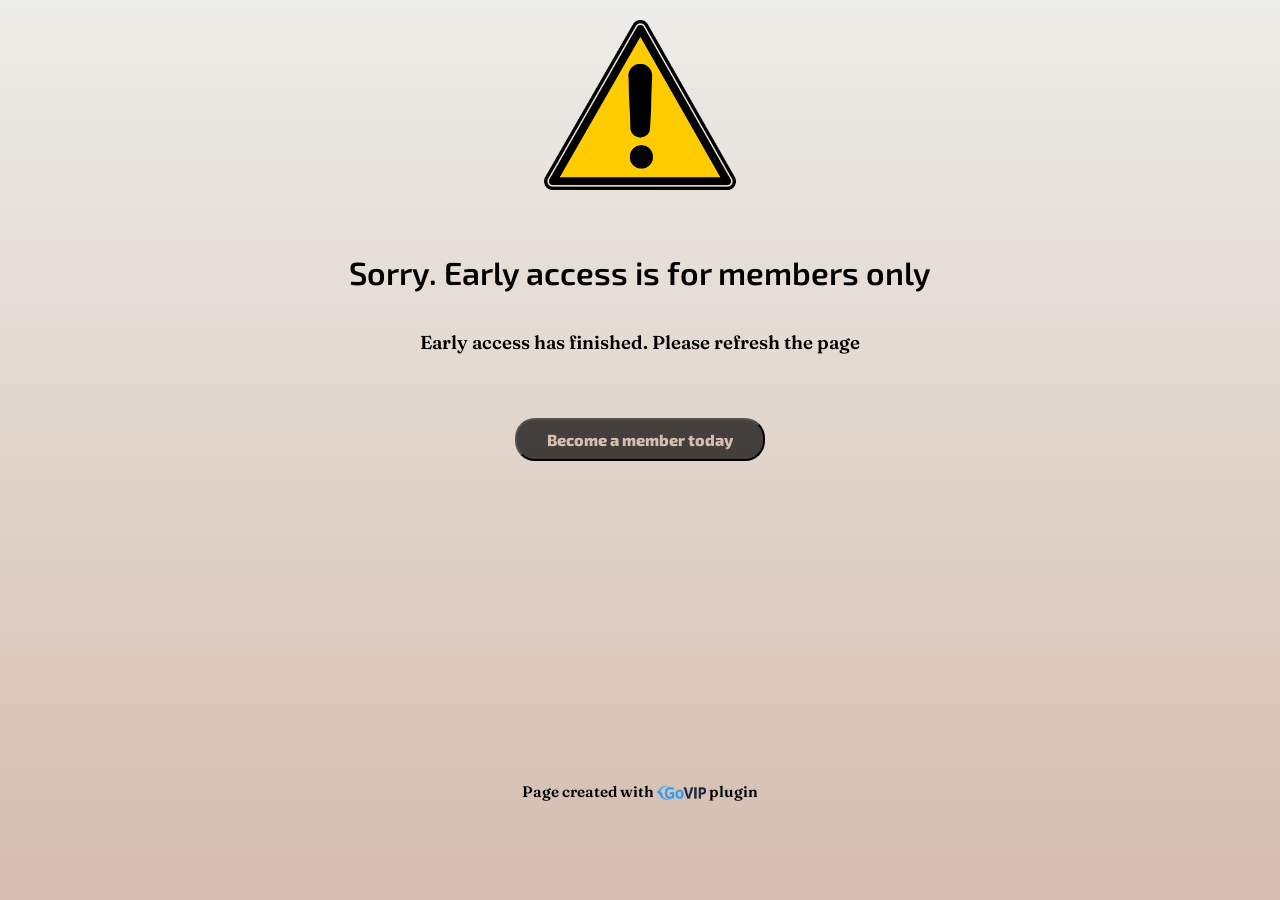
<file: index.html>
<!DOCTYPE html>
<html lang="en">
<head>
    <meta charset="UTF-8">
    <meta name="viewport" content="width=device-width, initial-scale=1.0">
    <title>Document</title>
    <link rel="stylesheet" href="GoVIP.css">


    <!--Fonts-->

    <!--Exo 2-->
    <link rel="preconnect" href="https://fonts.googleapis.com">
<link rel="preconnect" href="https://fonts.gstatic.com" crossorigin>
<link href="https://fonts.googleapis.com/css2?family=Exo+2:ital,wght@0,100..900;1,100..900&display=swap" rel="stylesheet">

<!--Fraunces-->
<link rel="preconnect" href="https://fonts.googleapis.com">
<link rel="preconnect" href="https://fonts.gstatic.com" crossorigin>
<link href="https://fonts.googleapis.com/css2?family=Fraunces:ital,opsz,wght@0,9..144,100..900;1,9..144,100..900&display=swap" rel="stylesheet">
</head>
<body>
    
    <header>
    <img class="alert" src="images/alert-sign.png" alt="alert sign">
    </header>

    <main>
        <h1>Sorry. Early access is for members only</h1>

        <!--Javascript/PHP early access countdown timer-->


        <div id="countdown-wrapper" data-release-date="2025-09-09T11:05:00">

        <div id="countdown-container" class="timer-container">

              <div class="child-container">
                <div id="days">
                    <div class="countdown-number">
                        <h2>00</h2>
                    </div>
                     <div class="seconds"><h3>Days</h3></div>
                </div>
            </div>

                
            <div class="child-container">
                <div id="hours">
                    <div class="countdown-number">
                        <h2>00</h2>
                    </div>
                     <div class="seconds"><h3>Hours</h3></div>
                </div>
            </div>

            <div class="child-container">
                <div id="minutes">
                    <div class="countdown-number">
                        <h2>00</h2>
                    </div>
                     <div class="seconds"><h3>Minutes</h3></div>
                </div>
            </div>

            <div class="child-container">
                <div id="seconds">
                    <div class="countdown-number">
                        <h2>00</h2>
                    </div>
                </div>
                <div class="seconds"><h3>Seconds</h3></div>
            </div>      
        </div>
        </div>
        <h3 class="early-access-h3">Countdown until early access ends</h3>


        <!--Javascript hidden/visible toggle for when countdown finishes-->
        <section>
            <div id="countdown-finished">
             
             <h3 class="finished-h3">Early access has finished. Please refresh the page</h3>
               </div>
        </section>
      



        <div class="button-container">
        <button class="member-button">Become a member today</button>
        </div>
    </main>


    <footer>
        <h3>Page created with <img class="footer-logo" src="images/GoVIP-logo.webp" alt="GoVIP logo"> plugin 
        </h3>
    </footer>


    <script src="GoVIP.js"></script>
</body>
</html>
</file>
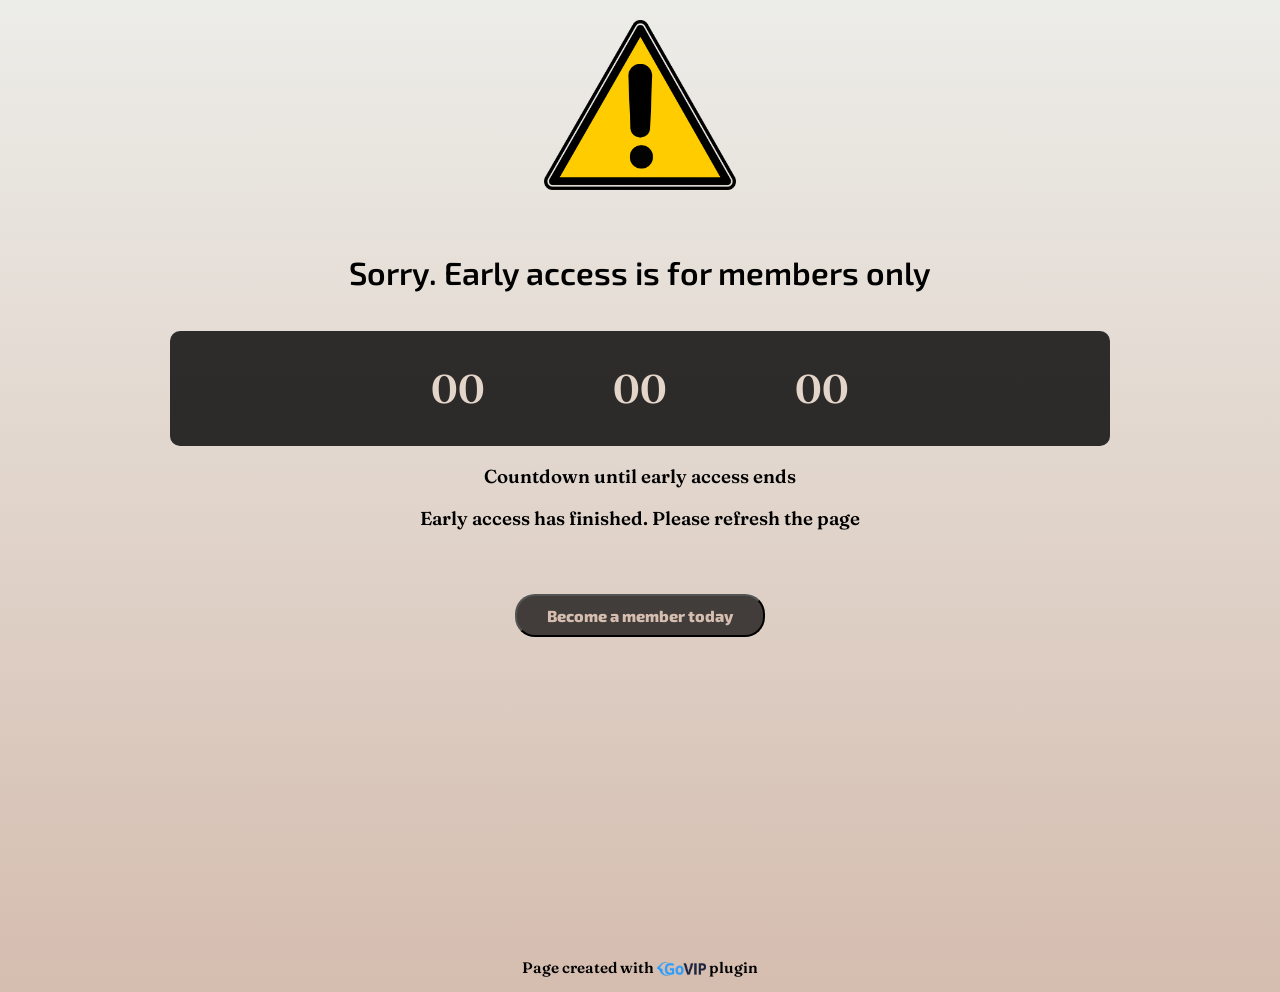
<file: GoVIP.html>
<!DOCTYPE html>
<html lang="en">
<head>
    <meta charset="UTF-8">
    <meta name="viewport" content="width=device-width, initial-scale=1.0">
    <title>Document</title>
    <link rel="stylesheet" href="GoVIP.css">


    <!--Fonts-->

    <!--Exo 2-->
    <link rel="preconnect" href="https://fonts.googleapis.com">
<link rel="preconnect" href="https://fonts.gstatic.com" crossorigin>
<link href="https://fonts.googleapis.com/css2?family=Exo+2:ital,wght@0,100..900;1,100..900&display=swap" rel="stylesheet">

<!--Fraunces-->
<link rel="preconnect" href="https://fonts.googleapis.com">
<link rel="preconnect" href="https://fonts.gstatic.com" crossorigin>
<link href="https://fonts.googleapis.com/css2?family=Fraunces:ital,opsz,wght@0,9..144,100..900;1,9..144,100..900&display=swap" rel="stylesheet">
</head>
<body>
    
    <header>
    <img class="alert" src="images/alert-sign.png" alt="alert sign">
    </header>

    <main>
        <h1>Sorry. Early access is for members only</h1>

        <!--Javascript/PHP early access countdown timer-->
        <div id="countdown-container" class="timer-container">
            
            
            <div class="child-container">
                <div id="hours">
                    <div class="countdown-number">
                        <h2>00</h2>
                    </div>
                </div>
            </div>

            <div class="child-container">
                <div id="minutes">
                    <div class="countdown-number">
                        <h2>00</h2>
                    </div>
                </div>
            </div>

            <div class="child-container">
                <div id="seconds">
                    <div class="countdown-number">
                        <h2>00</h2>
                    </div>
                </div>
            </div>
            
            
        </div>


        <!--Javascript hidden/visible toggle for when countdown finishes-->
        <section>
             <h3 class="early-access-h3">Countdown until early access ends</h3>
             <h3 class="finished-h3">Early access has finished. Please refresh the page</h3>
        </section>



        <div class="button-container">
        <button class="member-button">Become a member today</button>
        </div>
    </main>


    <footer>
        <h3>Page created with <img class="footer-logo" src="images/GoVIP-logo.webp" alt="GoVIP logo"> plugin 
        </h3>
    </footer>


    <script src="GoVIP.js"></script>
</body>
</html>
</file>
<file: GoVIP.css>
body {
    margin: 0;
    padding: 0;
    box-sizing: border-box;
    background: hsla(22, 31%, 76%, 1);

background: linear-gradient(90deg, hsla(22, 31%, 76%, 1) 0%, hsla(60, 10%, 92%, 1) 100%);

background: -moz-linear-gradient(90deg, hsla(22, 31%, 76%, 1) 0%, hsla(60, 10%, 92%, 1) 100%);

background: -webkit-linear-gradient(90deg, hsla(22, 31%, 76%, 1) 0%, hsla(60, 10%, 92%, 1) 100%);

filter: progid: DXImageTransform.Microsoft.gradient( startColorstr="#D5BDAF", endColorstr="#EDEDE9", GradientType=1 );
    background-repeat: no-repeat;
    min-height: 100vh;
}

   :root {
        --brown: #d5bdaf;
        --light-brown: #e3d5ca;
        --beige: #f5ebe0;
        --dark-beige: #d6ccc2;
        --off-white: #edede9;
    }

header {
    display: flex;
    justify-content: center;
}

.alert {
    height: 170px;
    width: auto;
    margin-top: 20px;
}

h1 {
    text-align: center;
    margin-top: 7vh;
    font-family: "Exo 2", sans-serif;
    font-weight: 600;
    margin-bottom: 40px;
}

h2, h3 {
    font-family: "Fraunces";
    font-weight: 600; 
    text-align: center;
}

h2 {
    font-size: 40px;
}

/*Javascript/PHP early access countdown container*/

#countdown-container {
    display: flex;
    gap: 10vw;
    justify-content: center;
    background-color: hsla(0, 0%, 0%, 0.8);
    color: var(--light-brown);
    margin: 0px 170px;
    border-radius: 10px;
}



/*Early access text / countdown finished text*/
.early-access-h3 {
    text-align: center;
}

.finished-h3 {
    text-align: center;
}

#countdown-finished {
    display: none;
}


/*Member page button*/
.button-container {
    display: flex;
    justify-content: center;
}

.member-button {
    border-radius: 20px;
    padding: 10px 30px;
    font-size: 16px;
    font-family: "Exo 2", sans-serif;
    font-weight: 800;
    cursor: pointer;
    color: var(--brown);
    background-color: hsla(0, 0%, 0%, 0.7);
    margin-top: 5vh;
}

.member-button:hover {
    font-size: 18px;
    transition: 0.2s ease-in-out;

}


/*footer*/
footer {
    display: flex;
    justify-content: center;
    align-items: center;
    font-size: 13px;
    margin-top: 34vh;
}

.footer-logo {
    height: 14px;
    width: auto;
    margin: 0;
    position: relative;
    top: 3px;
}

@media only screen and (max-width: 920px) {
    #countdown-container {
        margin: 0 20px;
    }
}

@media only screen and (max-width: 412px) {
     #countdown-container {
         gap: 6vw;
     }
}
</file>
